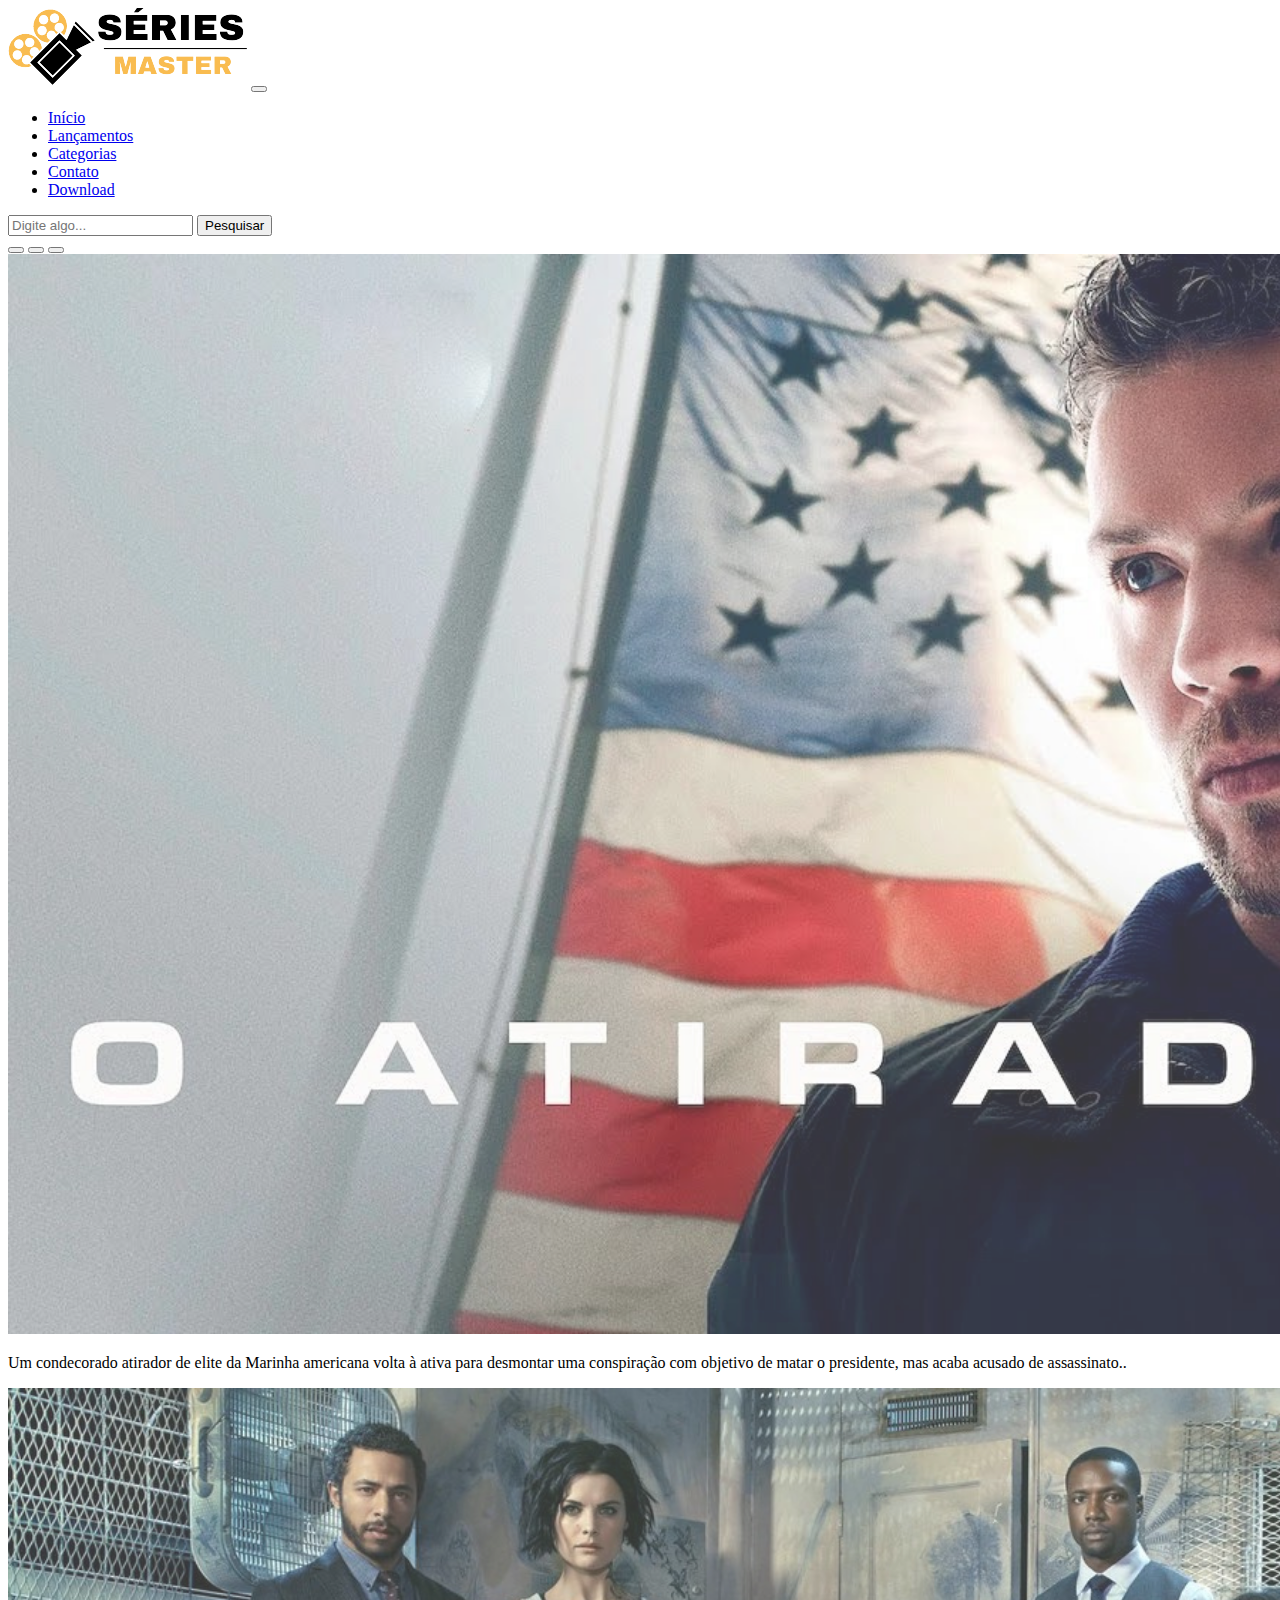
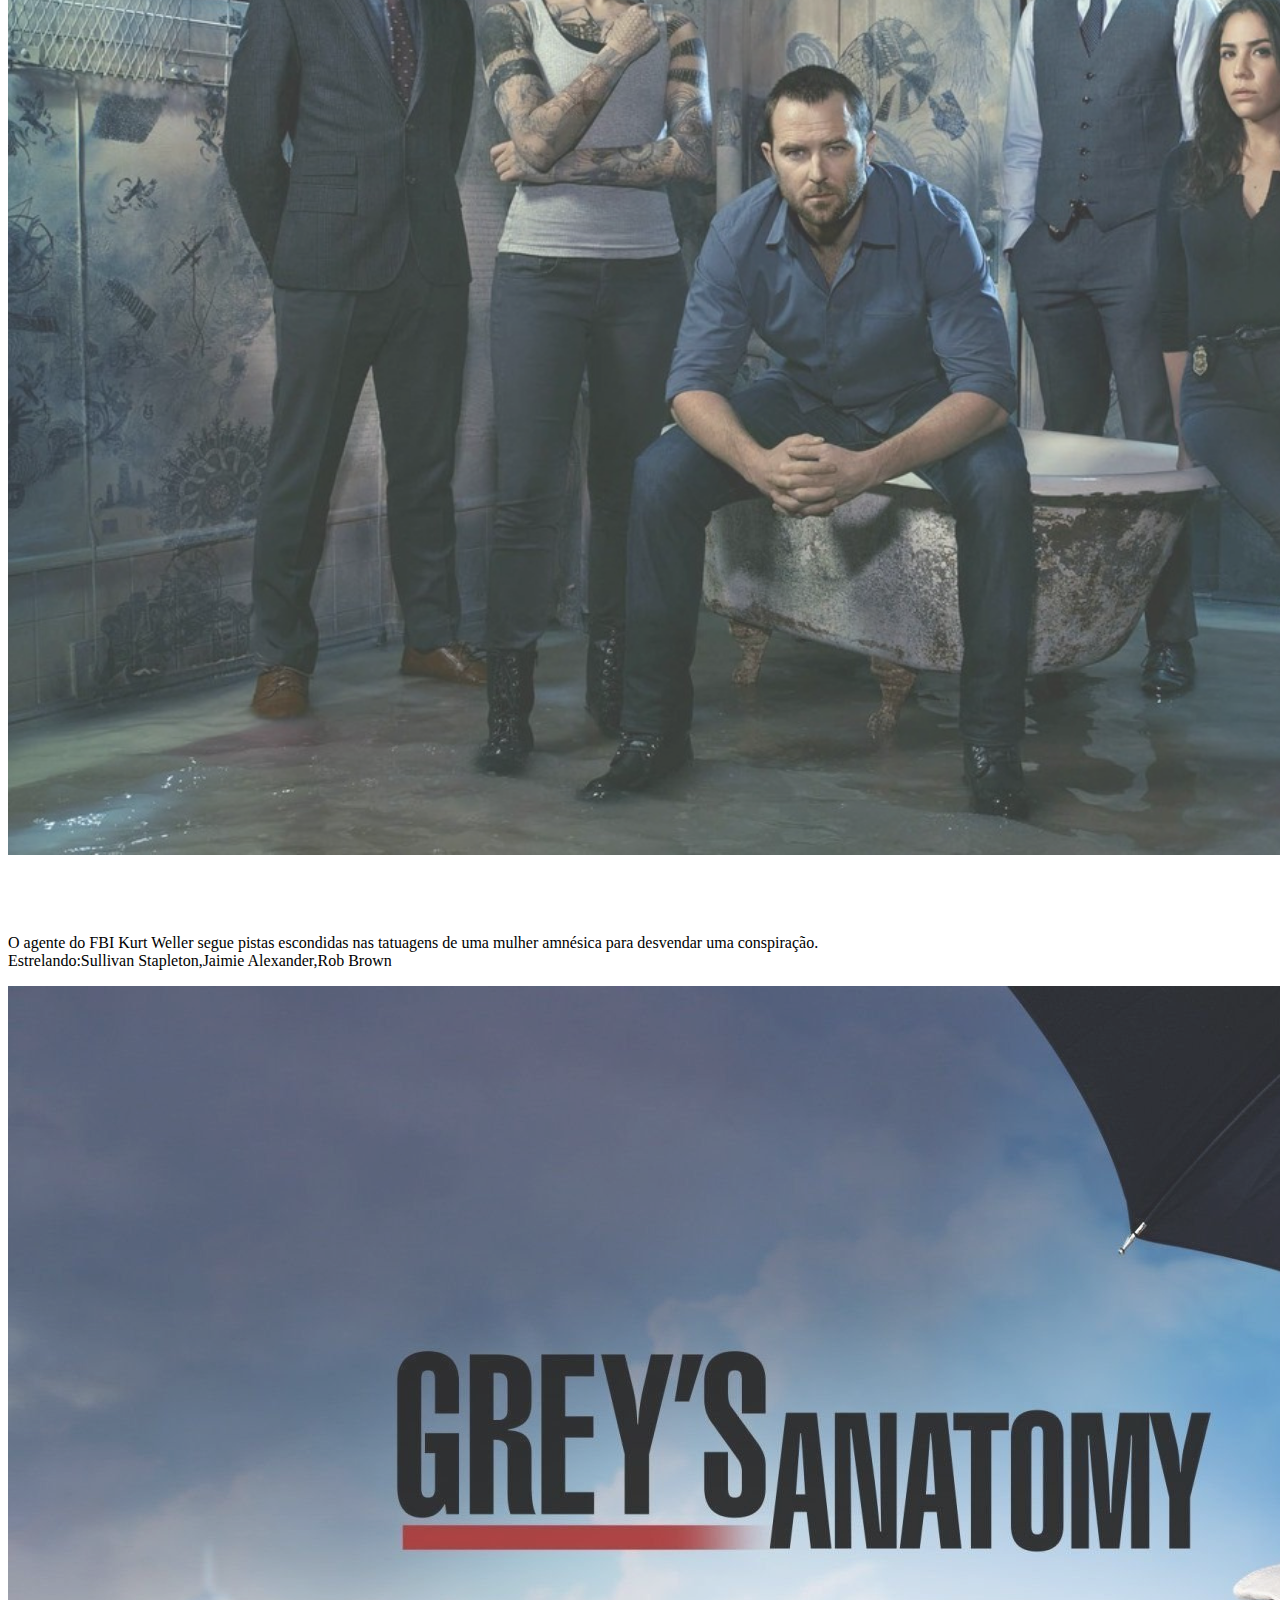
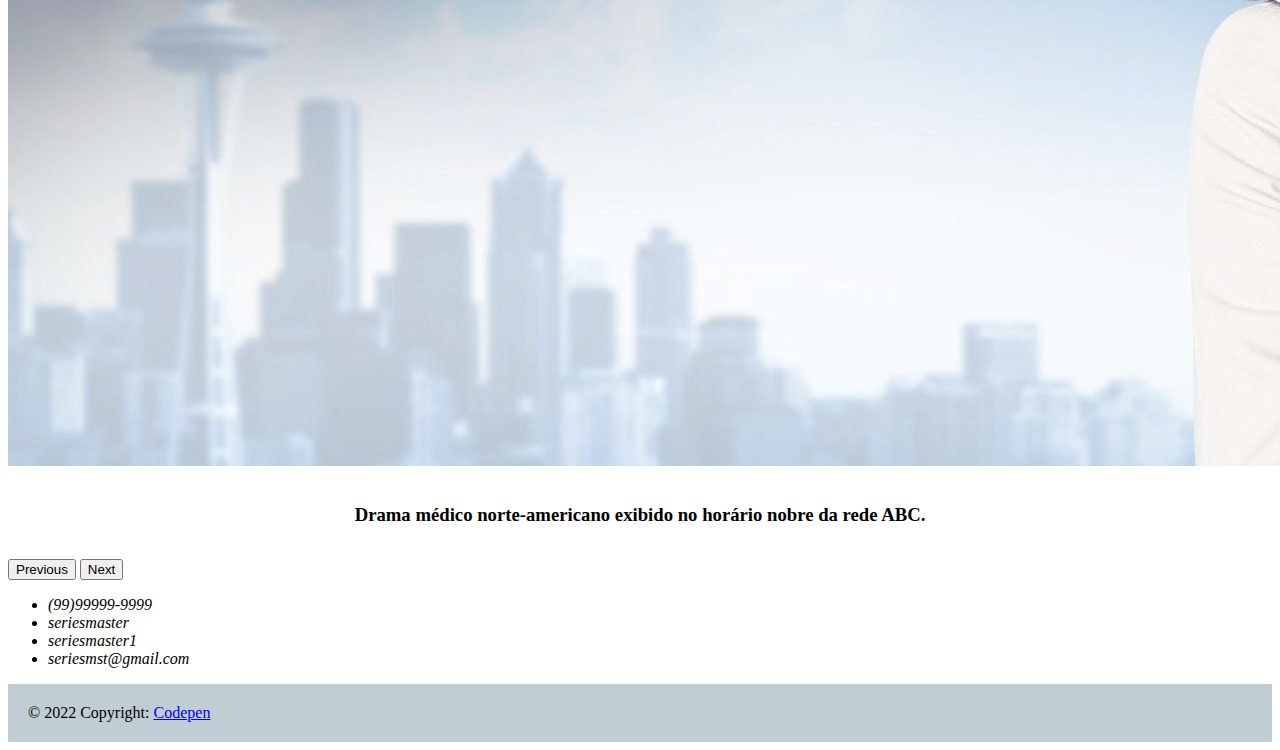
<file: index.html>
<!DOCTYPE html>
<html lang="pt-br">

<head>
  <meta charset="UTF-8">
  <title>SÉRIES</title>
  <meta name="viewport" content="width=device-width, initial-scale=1.0">
  <meta http-equiv="X-UA-Compatible" content="ie=edge">
  <link href="https://cdn.jsdelivr.net/npm/bootstrap@5.1.3/dist/css/bootstrap.min.css" rel="stylesheet"
  integrity="sha384-1BmE4kWBq78iYhFldvKuhfTAU6auU8tT94WrHftjDbrCEXSU1oBoqyl2QvZ6jIW3" crossorigin="anonymous">
  <link rel="stylesheet" href="https://use.fontawesome.com/releases/v5.6.3/css/all.css"
    integrity="sha384-UHRtZLI+pbxtHCWp1t77Bi1L4ZtiqrqD80Kn4Z8NTSRyMA2Fd33n5dQ8lWUE00s/" crossorigin="anonymous">
</head>
<link rel="stylesheet" href="css/style.css">
</head>

<body>
  <nav class="navbar navbar-expand-lg navbar-light bg-light">
    <div class="container-fluid">
      <a class="navbar-brand" href="#"><img src="images/logo.png" class="images/logo.png" alt="Logo do site"></a>
      <button class="navbar-toggler" type="button" data-bs-toggle="collapse" data-bs-target="#navbarSupportedContent"
        aria-controls="navbarSupportedContent" aria-expanded="false" aria-label="Toggle navigation">
        <span class="navbar-toggler-icon"></span>
      </button>
      <div class="collapse navbar-collapse" id="navbarSupportedContent">
        <ul class="navbar-nav me-auto mb-2 mb-lg-0">
          <li class="nav-item">
            <a class="nav-link active" aria-current="page" href="index.html">Início</a>
          </li>
          <li class="nav-item">
            <a class="nav-link active" aria-current="page" href="lancamentos.html">Lançamentos</a>
          </li>
          <li class="nav-item">
            <a class="nav-link active" aria-current="page" href="categorias.html">Categorias</a>
          </li>
          <li class="nav-item">
            <a class="nav-link active" aria-current="page" href="contato.html">Contato</a>
          </li>
          <li class="nav-item">
            <a class="nav-link active" aria-current="page" href="download.html">Download</a>
          </li>
        </ul>
        <form class="d-flex">
          <input class="form-control me-2" type="search" placeholder="Digite algo..." aria-label="Search">
          <button class="btn btn-outline-success" type="submit">Pesquisar</button>
        </form>
      </div>
    </div>
  </nav>

  <div id="carouselExampleCaptions" class="carousel slide" data-bs-ride="carousel">
    <div class="carousel-indicators">
      <button type="button" data-bs-target="#carouselExampleCaptions" data-bs-slide-to="0" class="active"
        aria-current="true" aria-label="Slide 1"></button>
      <button type="button" data-bs-target="#carouselExampleCaptions" data-bs-slide-to="1"
        aria-label="Slide 2"></button>
      <button type="button" data-bs-target="#carouselExampleCaptions" data-bs-slide-to="2"
        aria-label="Slide 3"></button>
    </div>

    <div class="carousel-inner">
      <div class="carousel-item active">
        <img src="images/img8.png" class="d-block w-100" alt="Série O ATIRADOR">
        <div class="carousel-caption d-none d-md-block">
          <p>Um condecorado atirador de elite da Marinha americana volta à ativa para desmontar
            uma conspiração com objetivo de matar o presidente, mas acaba acusado de assassinato..</p>
        </div>
      </div>
      <div class="carousel-item ">
        <img src="images/img2.png" class="d-block w-100" alt="...">
        <div class="carousel-caption d-none d-md-block">
          <h6>Ponto Cego</h6>
          <p>O agente do FBI Kurt Weller segue pistas escondidas nas tatuagens de uma mulher amnésica para desvendar uma
            conspiração.<br>
            Estrelando:Sullivan Stapleton,Jaimie Alexander,Rob Brown</p>
        </div>
      </div>
      <div class="carousel-item">
        <img src="images/img1.png" class="d-block w-100" alt="...">
        <div class="carousel-caption d-none d-md-block">
          <h3>Drama médico norte-americano exibido no horário nobre da rede ABC.</h3>
        </div>
      </div>
    </div>
    <button class="carousel-control-prev" type="button" data-bs-target="#carouselExampleCaptions" data-bs-slide="prev">
      <span class="carousel-control-prev-icon" aria-hidden="true"></span>
      <span class="visually-hidden">Previous</span>
    </button>
    <button class="carousel-control-next" type="button" data-bs-target="#carouselExampleCaptions" data-bs-slide="next">
      <span class="carousel-control-next-icon" aria-hidden="true"></span>
      <span class="visually-hidden">Next</span>
    </button>
  </div>

  <!--Inicio do rodapé-->
  <footer class="bg-light text-dark text-center">
    <div class="container-fluid py-2">
      <div class="row">
        <div class="col-5"></div>
        <div class="col-2">
          <ul class="nav">
            <li class="nav-link"><i class="fab fa-facebook fa-1x "> (99)99999-9999</i></li>
            <li class="nav-link"><i class="fab fa-instagram fa-1x"> seriesmaster</i></li>
            <li class="nav-link"><i class="fab fa-twitter fa-1x"> seriesmaster1</i></li>
            <li class="nav-link"><i class="fab fa-whatsapp fa-1x"> seriesmst@gmail.com</i></li>
          </ul>
        </div>
      </div>
    </div>
    <div class="text-center" style="background-color: rgb(193, 205, 212); padding: 20px;">&copy 2022 Copyright: <a
        href="https://codepen.io/icaro-capobianco/pen/zyZYdY">Codepen</a></div>
  </footer>
  <!--Fim do rodapé-->
</body>
</html>
</file>
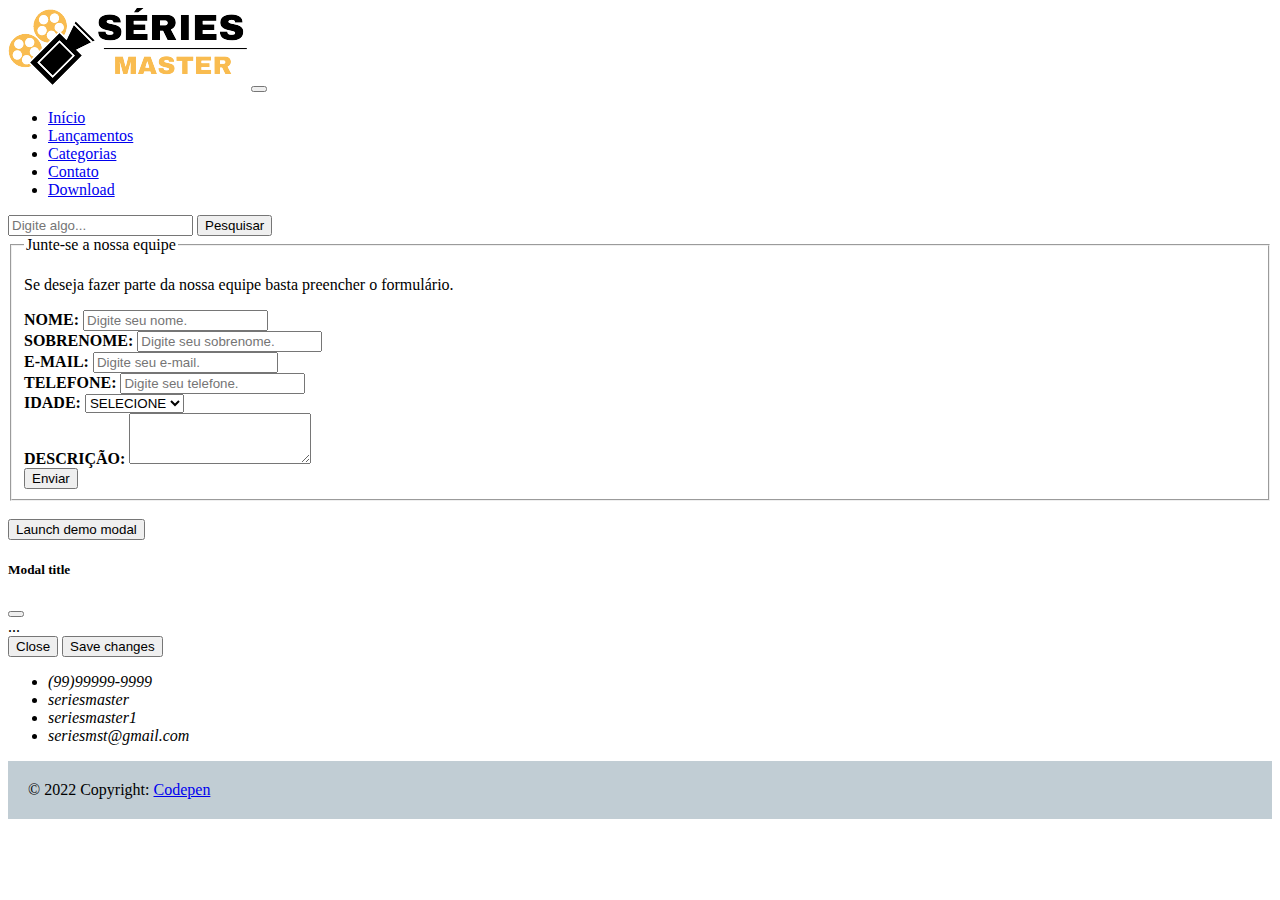
<file: contato.html>
<!DOCTYPE html>
<html lang="pt-br">

<head>
  <meta charset="UTF-8">
  <title>SÉRIES MASTER</title>
  <meta name="viewport" content="width=device-width, initial-scale=1.0">
  <meta http-equiv="X-UA-Compatible" content="ie=edge">
  <link href="https://cdn.jsdelivr.net/npm/bootstrap@5.1.3/dist/css/bootstrap.min.css" rel="stylesheet"
    integrity="sha384-1BmE4kWBq78iYhFldvKuhfTAU6auU8tT94WrHftjDbrCEXSU1oBoqyl2QvZ6jIW3" crossorigin="anonymous">
  <link rel="stylesheet" href="https://use.fontawesome.com/releases/v5.6.3/css/all.css"
    integrity="sha384-UHRtZLI+pbxtHCWp1t77Bi1L4ZtiqrqD80Kn4Z8NTSRyMA2Fd33n5dQ8lWUE00s/" crossorigin="anonymous">

</head>

<body>
  <!--Inicio do menu-->
  <nav class="navbar navbar-expand-lg navbar-light bg-light">
    <div class="container-fluid">
      <a class="navbar-brand" href="#"><img src="images/logo.png" class="images/logo.png" alt="Logo do site"></a>
      <button class="navbar-toggler" type="button" data-bs-toggle="collapse" data-bs-target="#navbarSupportedContent"
        aria-controls="navbarSupportedContent" aria-expanded="false" aria-label="Toggle navigation">
        <span class="navbar-toggler-icon"></span>
      </button>
      <div class="collapse navbar-collapse" id="navbarSupportedContent">
        <ul class="navbar-nav me-auto mb-2 mb-lg-0">
          <li class="nav-item">
            <a class="nav-link active" aria-current="page" href="index.html">Início</a>
          </li>
          <li class="nav-item">
            <a class="nav-link active" aria-current="page" href="lancamentos.html">Lançamentos</a>
          </li>
          <li class="nav-item">
            <a class="nav-link active" aria-current="page" href="categorias.html">Categorias</a>
          </li>
          <li class="nav-item">
            <a class="nav-link active" aria-current="page" href="contato.html">Contato</a>
          </li>
          <li class="nav-item">
            <a class="nav-link active" aria-current="page" href="download.html">Download</a>
          </li>
        </ul>
        <form class="d-flex">
          <input class="form-control me-2" type="search" placeholder="Digite algo..." aria-label="Search">
          <button class="btn btn-outline-success" type="submit">Pesquisar</button>
        </form>
      </div>
    </div>
  </nav>
  <!--Fim do menu-->

  <!--Inicio da grid-->
  <div class="container">
    <div class="row">
      <div class="col">
        <!--Inicio do formulário-->
        <form>
          <fieldset abe>
            <legend>Junte-se a nossa equipe</legend>
            <p class="p2"> Se deseja fazer parte da nossa equipe basta preencher o formulário.</p>
            <div class="mb-3">
              <label for="disabledTextInput" class="form-label"><b>NOME:</b></label>
              <input type="nome" id="disabledTextInput" class="form-control" placeholder="Digite seu nome.">
            </div>
            <div class="mb-3">
              <label for="disabledTextInput" class="form-label"><b>SOBRENOME:</b></label>
              <input type="sobrenome" id="disabledTextInput" class="form-control" placeholder="Digite seu sobrenome.">
            </div>
            <div class="mb-3">
              <label for="exampleFormControlInput1" class="form-label"><b>E-MAIL:</b></label>
              <input type="email" class="form-control" id="exampleFormControlInput1" placeholder="Digite seu e-mail.">
            </div>
            <div class="mb-3">
              <label for="exampleFormControlInput1" class="form-label"><b>TELEFONE:</b></label>
              <input type="telefone" class="form-control" id="exampleFormControlInput1"
                placeholder="Digite seu telefone.">
            </div>
            <div class="mb-3">
              <label for="exampleFormControlInput1" class="form-label"><b>IDADE: </b></label>
              <select class="form-select" aria-label="Default select example">
                <option selected><b>SELECIONE</b></option>
                <option value="1">18 a 22</option>
                <option value="2">23 a 30</option>
                <option value="3">acima de 31</option>
              </select>
            </div>
            <div class="mb-3">
              <label for="exampleFormControlTextarea1" class="form-label"><b>DESCRIÇÃO:</b></label>
              <textarea class="form-control" id="exampleFormControlTextarea1" rows="3"></textarea>
            </div>
            <button type="submit" class="btn btn-primary">Enviar</button>
          </fieldset>
        </form><br>
        <!--Fim do formulário-->

      </div>
    </div>
  </div>
  <!--Fim da grid-->

  <!-- Inicio modal -->
  <button type="button" class="btn btn-primary" data-toggle="modal" data-target="#exampleModal">
    Launch demo modal
  </button>

  <!-- Inicio Modal -->
  <div class="modal fade" id="exampleModal" tabindex="-1" aria-labelledby="exampleModalLabel" aria-hidden="true">
    <div class="modal-dialog">
      <div class="modal-content">
        <div class="modal-header">
          <h5 class="modal-title" id="exampleModalLabel">Modal title</h5>
          <button type="button" class="btn-close" data-bs-dismiss="modal" aria-label="Close"></button>
        </div>
        <div class="modal-body">
          ...
        </div>
        <div class="modal-footer">
          <button type="button" class="btn btn-secondary" data-bs-dismiss="modal">Close</button>
          <button type="button" class="btn btn-primary">Save changes</button>
        </div>
      </div>
    </div>
  </div>
  <!-- Fim Modal -->

  <!--Inicio do rodapé-->
  <footer class="bg-light text-dark text-center">
    <div class="container-fluid py-2">
      <div class="row">
        <div class="col-5"></div>
        <div class="col-2">
          <ul class="nav">
            <li class="nav-link"><i class="fab fa-facebook fa-1x "> (99)99999-9999</i></li>
            <li class="nav-link"><i class="fab fa-instagram fa-1x"> seriesmaster</i></li>
            <li class="nav-link"><i class="fab fa-twitter fa-1x"> seriesmaster1</i></li>
            <li class="nav-link"><i class="fab fa-whatsapp fa-1x"> seriesmst@gmail.com</i></li>
          </ul>
        </div>
      </div>
    </div>
    <div class="text-center" style="background-color: rgb(193, 205, 212); padding: 20px;">&copy 2022 Copyright: <a
        href="https://codepen.io/icaro-capobianco/pen/zyZYdY">Codepen</a></div>
  </footer>
  <!--Fim do rodapé-->
</body>

</html>
</file>
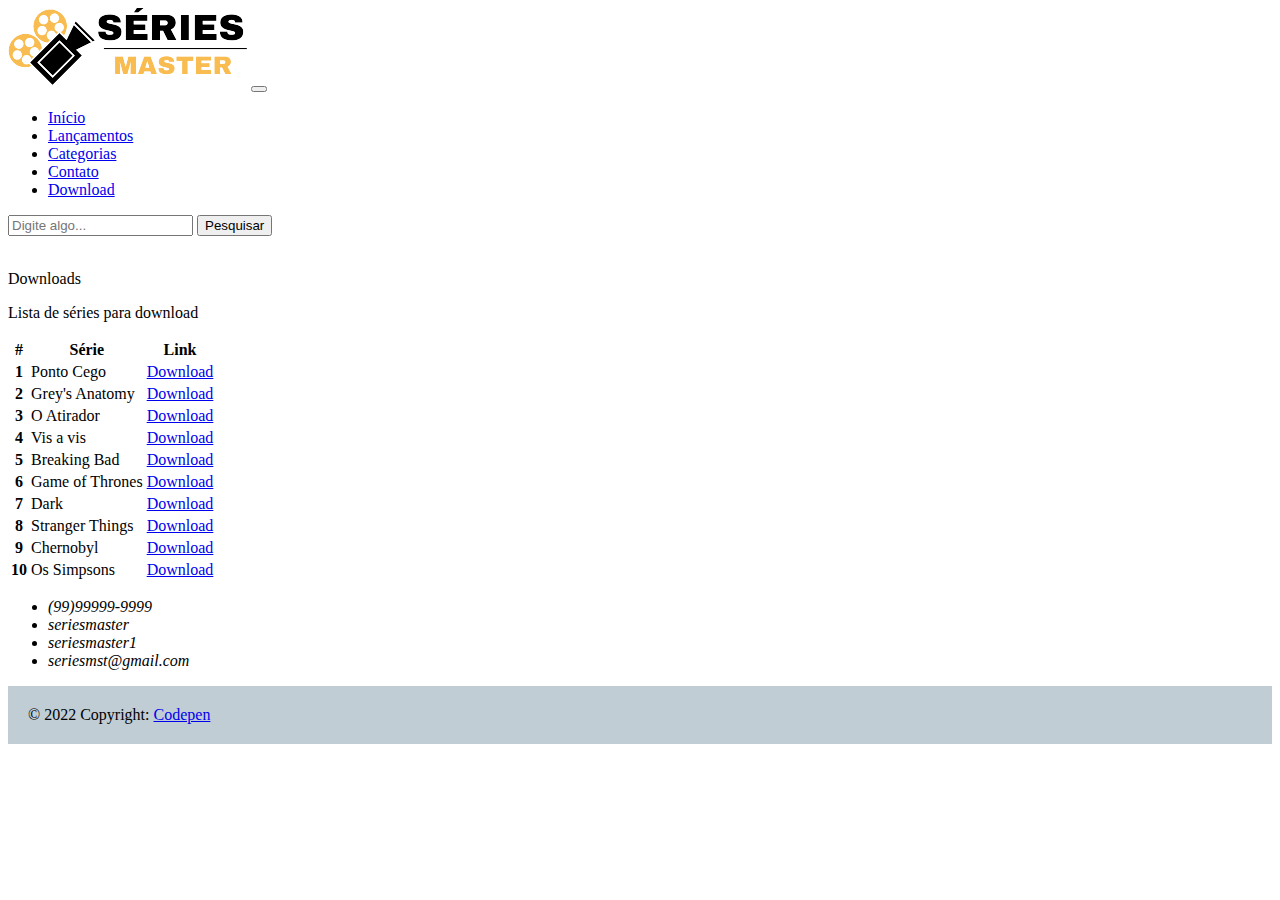
<file: download.html>
<!DOCTYPE html>
<html lang="pt-br">

<head>
  <meta charset="UTF-8">
  <title>SÉRIES</title>
  <meta name="viewport" content="width=device-width, initial-scale=1.0">
  <meta http-equiv="X-UA-Compatible" content="ie=edge">
  <link href="https://cdn.jsdelivr.net/npm/bootstrap@5.1.3/dist/css/bootstrap.min.css" rel="stylesheet"
    integrity="sha384-1BmE4kWBq78iYhFldvKuhfTAU6auU8tT94WrHftjDbrCEXSU1oBoqyl2QvZ6jIW3" crossorigin="anonymous">
  <link rel="stylesheet" href="https://use.fontawesome.com/releases/v5.6.3/css/all.css"
    integrity="sha384-UHRtZLI+pbxtHCWp1t77Bi1L4ZtiqrqD80Kn4Z8NTSRyMA2Fd33n5dQ8lWUE00s/" crossorigin="anonymous">
</head>

<body>
  <!--Inicio do menu-->
  <nav class="navbar navbar-expand-lg navbar-light bg-light">
    <div class="container-fluid">
      <a class="navbar-brand" href="#"><img src="images/logo.png" class="images/logo.png" alt="Logo do site"></a>
      <button class="navbar-toggler" type="button" data-bs-toggle="collapse" data-bs-target="#navbarSupportedContent"
        aria-controls="navbarSupportedContent" aria-expanded="false" aria-label="Toggle navigation">
        <span class="navbar-toggler-icon"></span>
      </button>
      <div class="collapse navbar-collapse" id="navbarSupportedContent">
        <ul class="navbar-nav me-auto mb-2 mb-lg-0">
          <li class="nav-item">
            <a class="nav-link active" aria-current="page" href="index.html">Início</a>
          </li>
          <li class="nav-item">
            <a class="nav-link active" aria-current="page" href="lancamentos.html">Lançamentos</a>
          </li>
          <li class="nav-item">
            <a class="nav-link active" aria-current="page" href="categorias.html">Categorias</a>
          </li>
          <li class="nav-item">
            <a class="nav-link active" aria-current="page" href="contato.html">Contato</a>
          </li>
          <li class="nav-item">
            <a class="nav-link active" aria-current="page" href="download.html">Download</a>
          </li>
        </ul>
        <form class="d-flex">
          <input class="form-control me-2" type="search" placeholder="Digite algo..." aria-label="Search">
          <button class="btn btn-outline-success" type="submit">Pesquisar</button>
        </form>
      </div>
    </div>
  </nav><br>
  <!--Fim do menu-->

  <p class="h1">Downloads</p><!--Titulo-->

  <!--Inicio da tabela-->
  <p>Lista de séries para download</p>
  <table class="table-warning">
    <table class="table">
      <thead>
        <tr>
          <th scope="col">#</th>
          <th scope="col">Série</th>
          <th scope="col">Link</th>
        </tr>
      </thead>
      <tbody>
        <tr>
          <th scope="row">1</th>
          <td>Ponto Cego</td>
          <td><a href="https://leninetudo.com/ponto-cego-1a-2a-3a-4a-a-5a-temporada-2021-dublado/" class="stretched-link">Download</a></td>
        </tr>
        <tr>
          <th scope="row">2</th>
          <td>Grey's Anatomy</td>
          <td><a href="https://www.mozwebnews.com/greys-anatomy-1a-ate-16a-temporada-completa-2019-dublado" class="stretched-link">Download</a></td>
          
        </tr>
        <tr>
          <th scope="row">3</th>
          <td>O Atirador</td>
          <td><a href="https://baixartudogratis.com/o-atirador-1a-2a-e-3a-temporada-dublado/" class="stretched-link">Download</a></td>
        </tr>
        <tr>
          <th scope="row">4</th>
          <td>Vis a vis</td>
          <td><a href="https://www.aoseugosto.com/seriado/vis-a-vis-1a-a-4a-temporada-completa-dublada-dual-audio-720p-mkv" class="stretched-link">Download</a></td>
        </tr>
        <tr>
          <th scope="row">5</th>
          <td>Breaking Bad</td>
          <td><a href="https://www.baixarviamega.com/breaking-bad-1a-ate-5a-temporada-completa-2008-dublada-dual-audio" class="stretched-link">Download</a></td>
        </tr>
        <tr>
          <th scope="row">6</th>
          <td>Game of Thrones</td>
          <td><a href="https://www.baixarviamega.com/game-of-thrones-1a-a-8a-temporada-completa-mega" class="stretched-link">Download</a></td>
        </tr>
        <tr>
          <th scope="row">7</th>
          <td>Dark</td>
          <td><a href="https://vizer.tv/serie/online/dark" class="stretched-link">Download</a></td>
        </tr>
        <tr>
          <th scope="row">8</th>
          <td>Stranger Things</td>
          <td><a href="https://vizer.tv/aplicativo" class="stretched-link">Download</a></td>
        </tr>
        <tr>
          <th scope="row">9</th>
          <td>Chernobyl</td>
          <td><a href="https://vizer.tv/serie/online/chernobyl" class="stretched-link">Download</a></td>
        </tr>
        <tr>
          <th scope="row">10</th>
          <td>Os Simpsons</td>
          <td><a href="https://vizer.tv/serie/online/os-simpsons" class="stretched-link">Download</a></td>
        </tr>
      </tbody>
    </table>
  </table>
  <!--Fim da tabela-->

  <!--Inicio do rodapé-->
  <footer class="bg-light text-dark text-center">
    <div class="container-fluid py-2">
      <div class="row">
        <div class="col-5"></div>
        <div class="col-2">
          <ul class="nav">
            <li class="nav-link"><i class="fab fa-facebook fa-1x "> (99)99999-9999</i></li>
            <li class="nav-link"><i class="fab fa-instagram fa-1x"> seriesmaster</i></li>
            <li class="nav-link"><i class="fab fa-twitter fa-1x"> seriesmaster1</i></li>
            <li class="nav-link"><i class="fab fa-whatsapp fa-1x"> seriesmst@gmail.com</i></li>
          </ul>
        </div>
      </div>
    </div>
    <div class="text-center" style="background-color: rgb(193, 205, 212); padding: 20px;">&copy 2022 Copyright: <a
        href="https://codepen.io/icaro-capobianco/pen/zyZYdY">Codepen</a></div>
  </footer>
  <!--Fim do rodapé-->
</body>

</html>
</file>
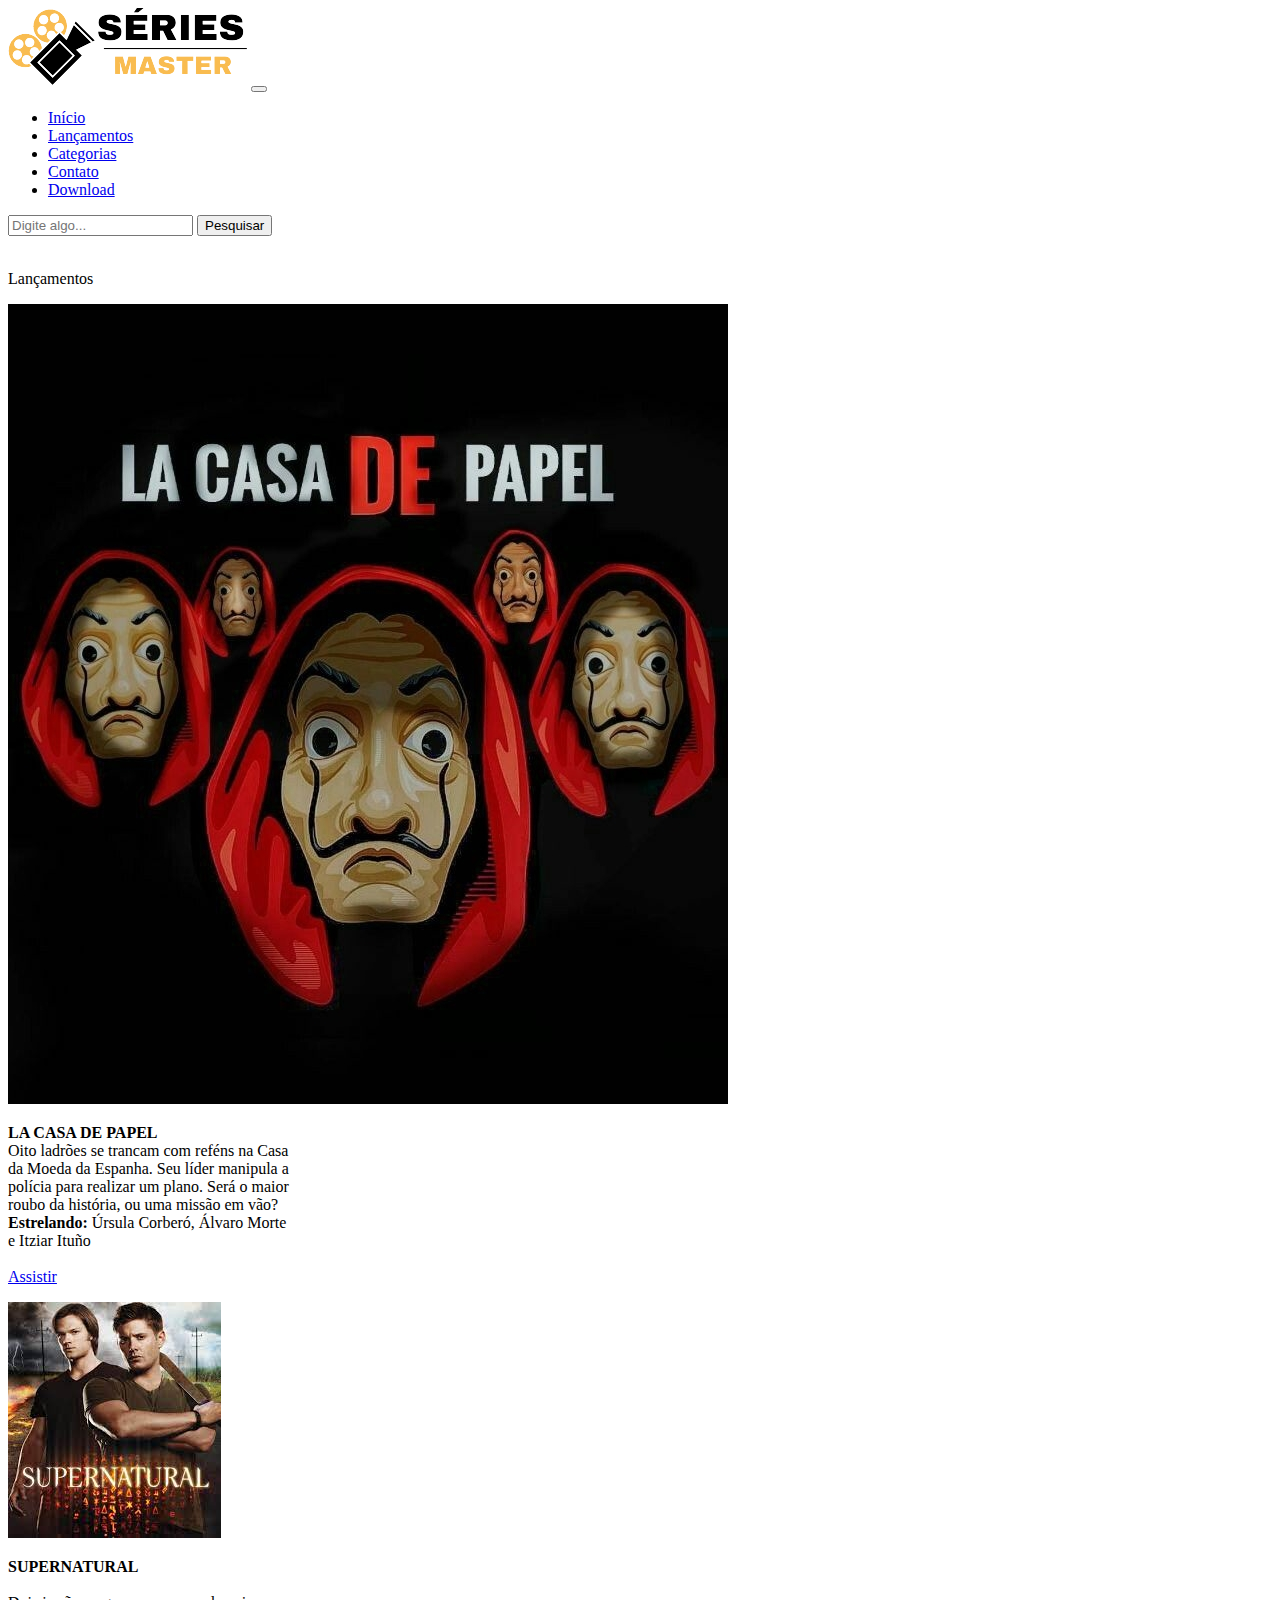
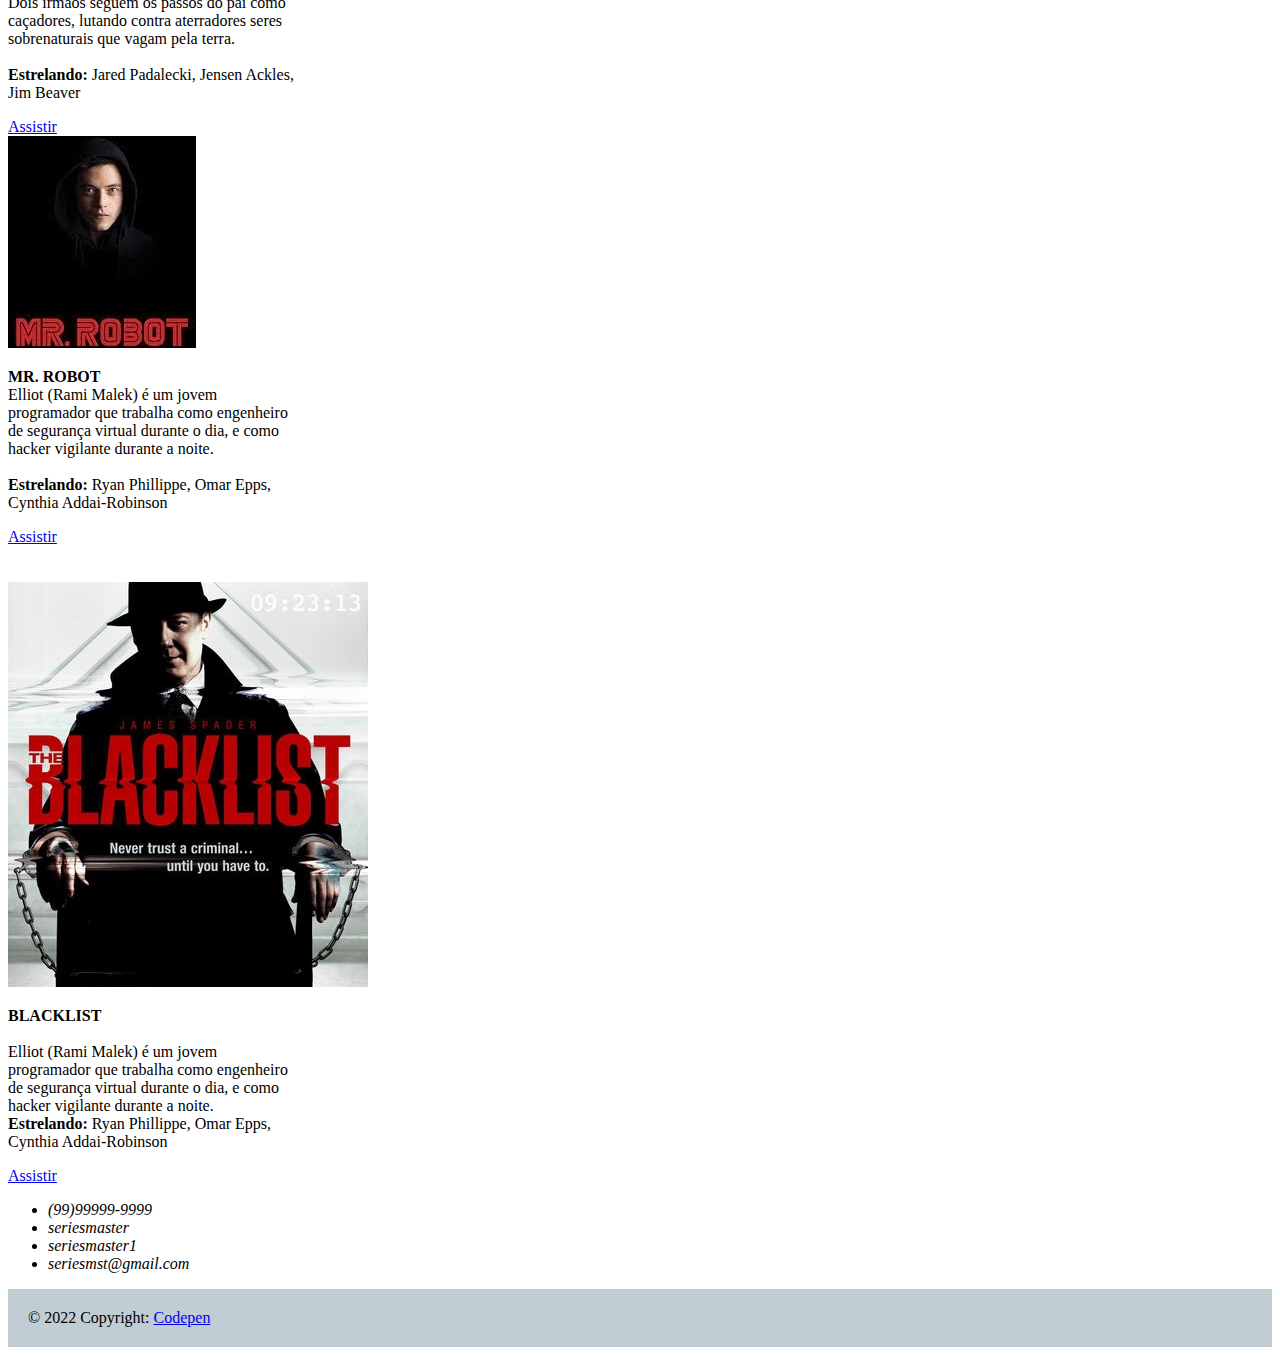
<file: lancamentos.html>
<!DOCTYPE html>
<html lang="pt-br">

<head>
  <meta charset="UTF-8">
  <title>SÉRIES</title>
  <meta name="viewport" content="width=device-width, initial-scale=1.0">
  <meta http-equiv="X-UA-Compatible" content="ie=edge">
  <link href="https://cdn.jsdelivr.net/npm/bootstrap@5.1.3/dist/css/bootstrap.min.css" rel="stylesheet"
    integrity="sha384-1BmE4kWBq78iYhFldvKuhfTAU6auU8tT94WrHftjDbrCEXSU1oBoqyl2QvZ6jIW3" crossorigin="anonymous">
  <link rel="stylesheet" href="https://use.fontawesome.com/releases/v5.6.3/css/all.css"
    integrity="sha384-UHRtZLI+pbxtHCWp1t77Bi1L4ZtiqrqD80Kn4Z8NTSRyMA2Fd33n5dQ8lWUE00s/" crossorigin="anonymous">
</head>

<body>
  <nav class="navbar navbar-expand-lg navbar-light bg-light">
    <div class="container-fluid">
      <a class="navbar-brand" href="#"><img src="images/logo.png" class="images/logo.png" alt="Logo do site"></a>
      <button class="navbar-toggler" type="button" data-bs-toggle="collapse" data-bs-target="#navbarSupportedContent"
        aria-controls="navbarSupportedContent" aria-expanded="false" aria-label="Toggle navigation">
        <span class="navbar-toggler-icon"></span>
      </button>
      <div class="collapse navbar-collapse" id="navbarSupportedContent">
        <ul class="navbar-nav me-auto mb-2 mb-lg-0">
          <li class="nav-item">
            <a class="nav-link active" aria-current="page" href="index.html">Início</a>
          </li>
          <li class="nav-item">
            <a class="nav-link active" aria-current="page" href="lancamentos.html">Lançamentos</a>
          </li>
          <li class="nav-item">
            <a class="nav-link active" aria-current="page" href="categorias.html">Categorias</a>
          </li>
          <li class="nav-item">
            <a class="nav-link active" aria-current="page" href="contato.html">Contato</a>
          </li>
          <li class="nav-item">
            <a class="nav-link active" aria-current="page" href="download.html">Download</a>
          </li>
        </ul>
        <form class="d-flex">
          <input class="form-control me-2" type="search" placeholder="Digite algo..." aria-label="Search">
          <button class="btn btn-outline-success" type="submit">Pesquisar</button>
        </form>
      </div>
    </div>
  </nav><br>

  <p class="h1">Lançamentos</p>

  <!--Inicio da grid-->
  <div class="container">
    <div class="row">
      <div class="col">
        <!--Primeiro card-->
        <div class="container">
          <div class="row row-cols-1 row-cols-sm-2 row-cols-md-4">
            <div class="col">
              <div class="card" style="width: 18rem;">
                <img src="images/img7.jpg" class="card-img-top" alt="...">
                <div class="card-body">
                  <p class="card-text"><b>LA CASA DE PAPEL</b><br>Oito ladrões se trancam com reféns na Casa da Moeda da
                    Espanha.
                    Seu líder manipula a polícia para realizar um plano. Será o maior
                    roubo da história, ou uma missão em vão?<br>
                    <b>Estrelando:</b> Úrsula Corberó, Álvaro Morte e Itziar Ituño<br><br>
                    <a class="btn btn-primary" href="https://www.netflix.com/br/title/80192098"
                      role="button">Assistir</a>
                  </p>
                </div>
              </div>
            </div>
          </div>
        </div>
      </div>
      <div class="col">
        <!--Segundo card-->
        <div class="col">
          <div class="card " style="width: 18rem;">
            <img src="images/img4.jpg" class="card-img-top" alt="...">
            <div class="card-body">
              <p class="card-text"><b>SUPERNATURAL</b><br><br>Dois irmãos seguem os passos do pai como caçadores,
                lutando contra aterradores seres sobrenaturais que vagam pela terra.<br><br>
                <b>Estrelando:</b> Jared Padalecki, Jensen Ackles, Jim Beaver<br>
              </p>
              <a class="btn btn-primary" href="https://www.primevideo.com/detail/0JCAA2611DQ7NS7X8XE9XLDYCU/ref=
              atv_dp_season_select_s1?language=pt_BR" role="button">Assistir</a>
            </div>
          </div>
        </div>
      </div>
      <!--Terceiro card-->
      <div class="col">
        <div class="col">
          <div class="col">
            <div class="card" style="width: 18rem;">
              <img src="images/img3.jpg" class="card-img-top" alt="...">
              <div class="card-body">
                <p class="card-text"><b>MR. ROBOT</b><br>Elliot (Rami Malek) é um jovem programador que trabalha como
                  engenheiro de segurança virtual durante o dia,
                  e como hacker vigilante durante a noite.<br><br>
                  <b>Estrelando:</b> Ryan Phillippe, Omar Epps, Cynthia Addai-Robinson
                </p>
                <a class="btn btn-primary" href="https://www.primevideo.com/detail/0ND5POOAYD6A4THTH7C1TD3TYE/ref=
                atv_dp_season_select_s1" role="button">Assistir</a>
              </div>
            </div>
          </div>
        </div>
      </div><br>

    </div>
  </div><br>
  <!--Final da grid-->

  <!--Inicio de outra grid-->
  <div class="container">
    <div class="row">
      <div class="col">
        <!--Quarto card-->
        <div class="col">
          <div class="col">
            <div class="col">
              <div class="card" style="width: 18rem;">
                <img src="images/img5.jpg" class="card-img-top" alt="...">
                <div class="card-body">
                  <p class="card-text"><b>BLACKLIST</b><br><br>Elliot (Rami Malek) é um jovem programador que trabalha
                    como
                    engenheiro de segurança virtual durante o dia,
                    e como hacker vigilante durante a noite.<br>
                    <b>Estrelando:</b> Ryan Phillippe, Omar Epps, Cynthia Addai-Robinson
                  </p>
                  <a class="btn btn-primary" href="https://www.netflix.com/br/title/70281312" role="button">Assistir</a>
                </div>
              </div>
            </div>
          </div>
        </div>
      </div>
    </div>
  </div>
  <!--Final da grid-->

  <!--Inicio do rodapé-->
  <footer class="bg-light text-dark text-center">
    <div class="container-fluid py-2">
      <div class="row">
        <div class="col-5"></div>
        <div class="col-2">
          <ul class="nav">
            <li class="nav-link"><i class="fab fa-facebook fa-1x "> (99)99999-9999</i></li>
            <li class="nav-link"><i class="fab fa-instagram fa-1x"> seriesmaster</i></li>
            <li class="nav-link"><i class="fab fa-twitter fa-1x"> seriesmaster1</i></li>
            <li class="nav-link"><i class="fab fa-whatsapp fa-1x"> seriesmst@gmail.com</i></li>
          </ul>
        </div>
      </div>
    </div>
    <div class="text-center" style="background-color: rgb(193, 205, 212); padding: 20px;">&copy 2022 Copyright: <a
        href="https://codepen.io/icaro-capobianco/pen/zyZYdY">Codepen</a></div>
  </footer>
  <!--Fim do rodapé-->
</body>

</html>
</file>
<file: css/style.css>
@charset "UTF-8";

.myBackground {
    background-image: url("images\img1.jpg");
    color: white
}

.nav navbar-example2{
    background-color: aquamarine;
}

h3 {
    color: rgb(0, 0, 0);
    text-align: center;
    padding: 15px;
}

h6 {
    color: rgb(255, 255, 255);
    text-align: center;
}

h1 {
    text-align: center;
}
.p {
    font-family: "Times New Roman";
    text-align: justify;
    font-size: 30px;
    padding: 15px;
    color: rgb(0, 0, 0);
}

.img {
    position: center;   
}
</file>
